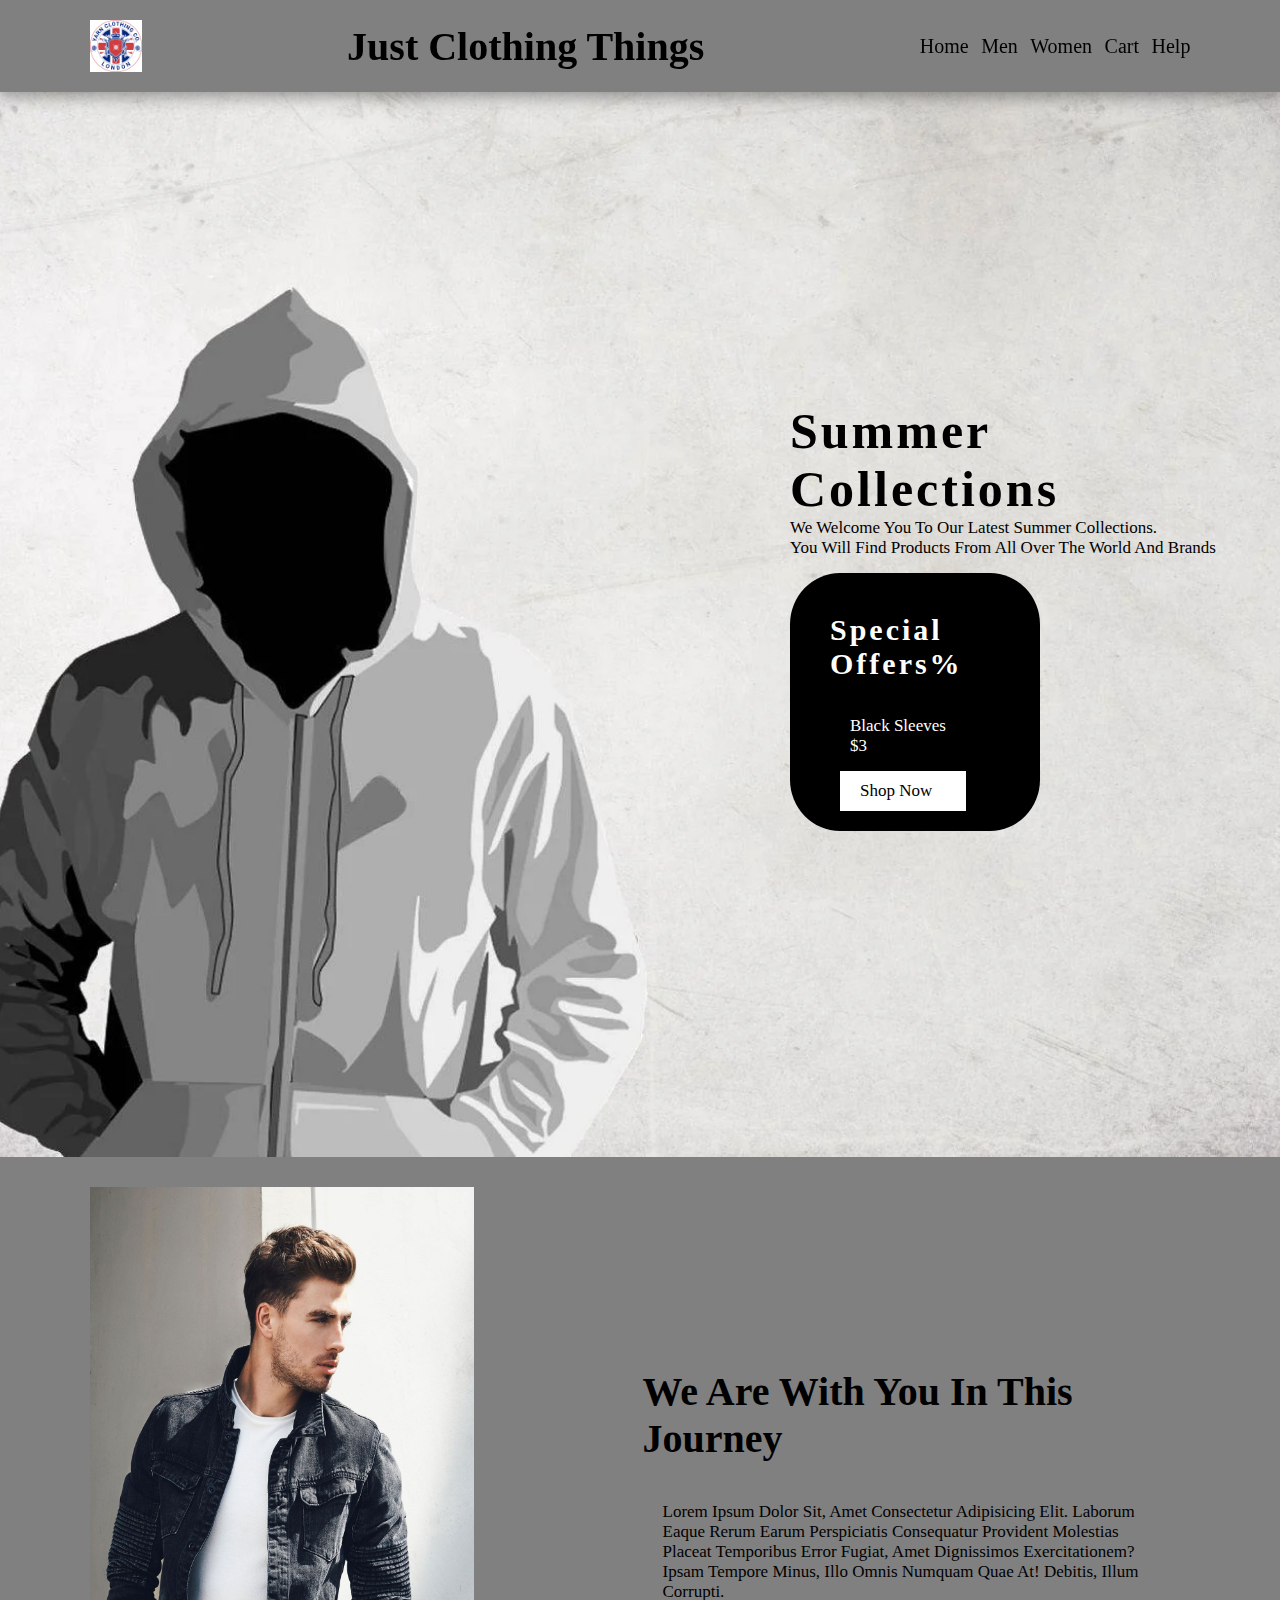
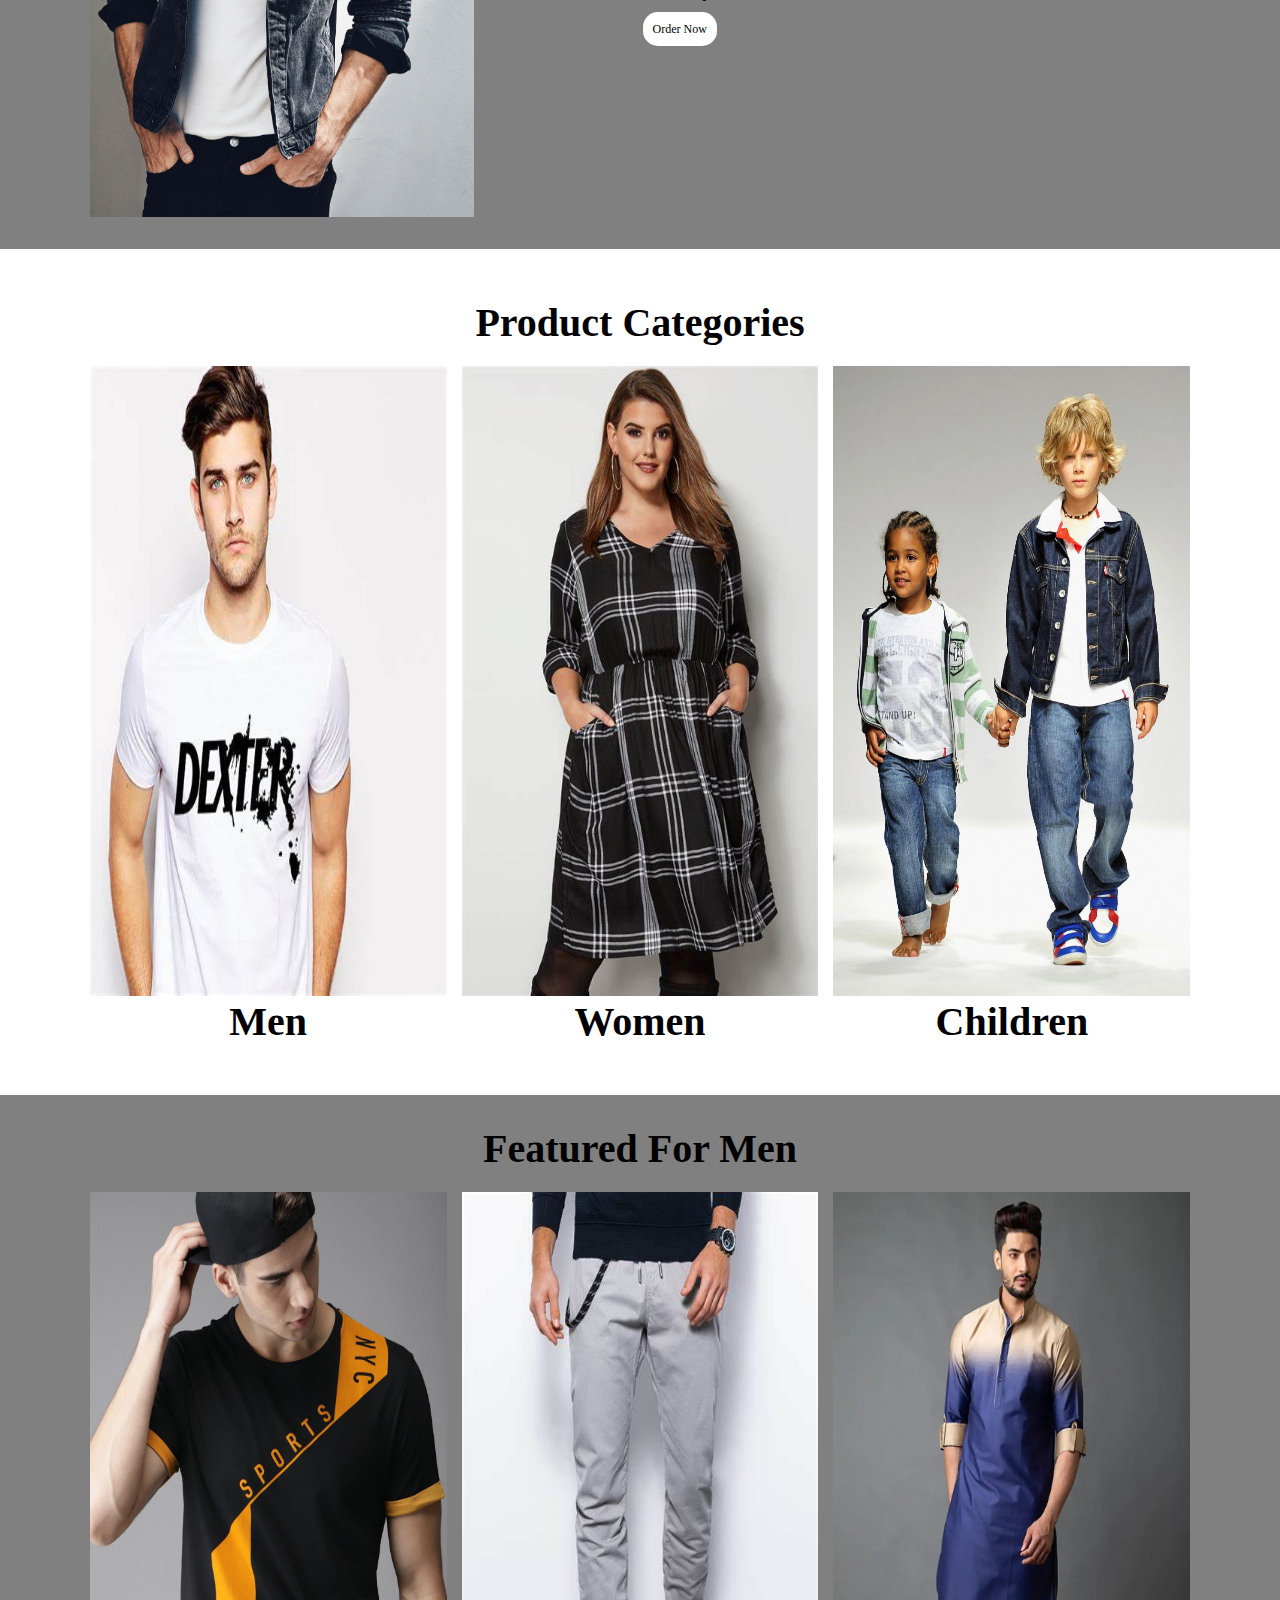
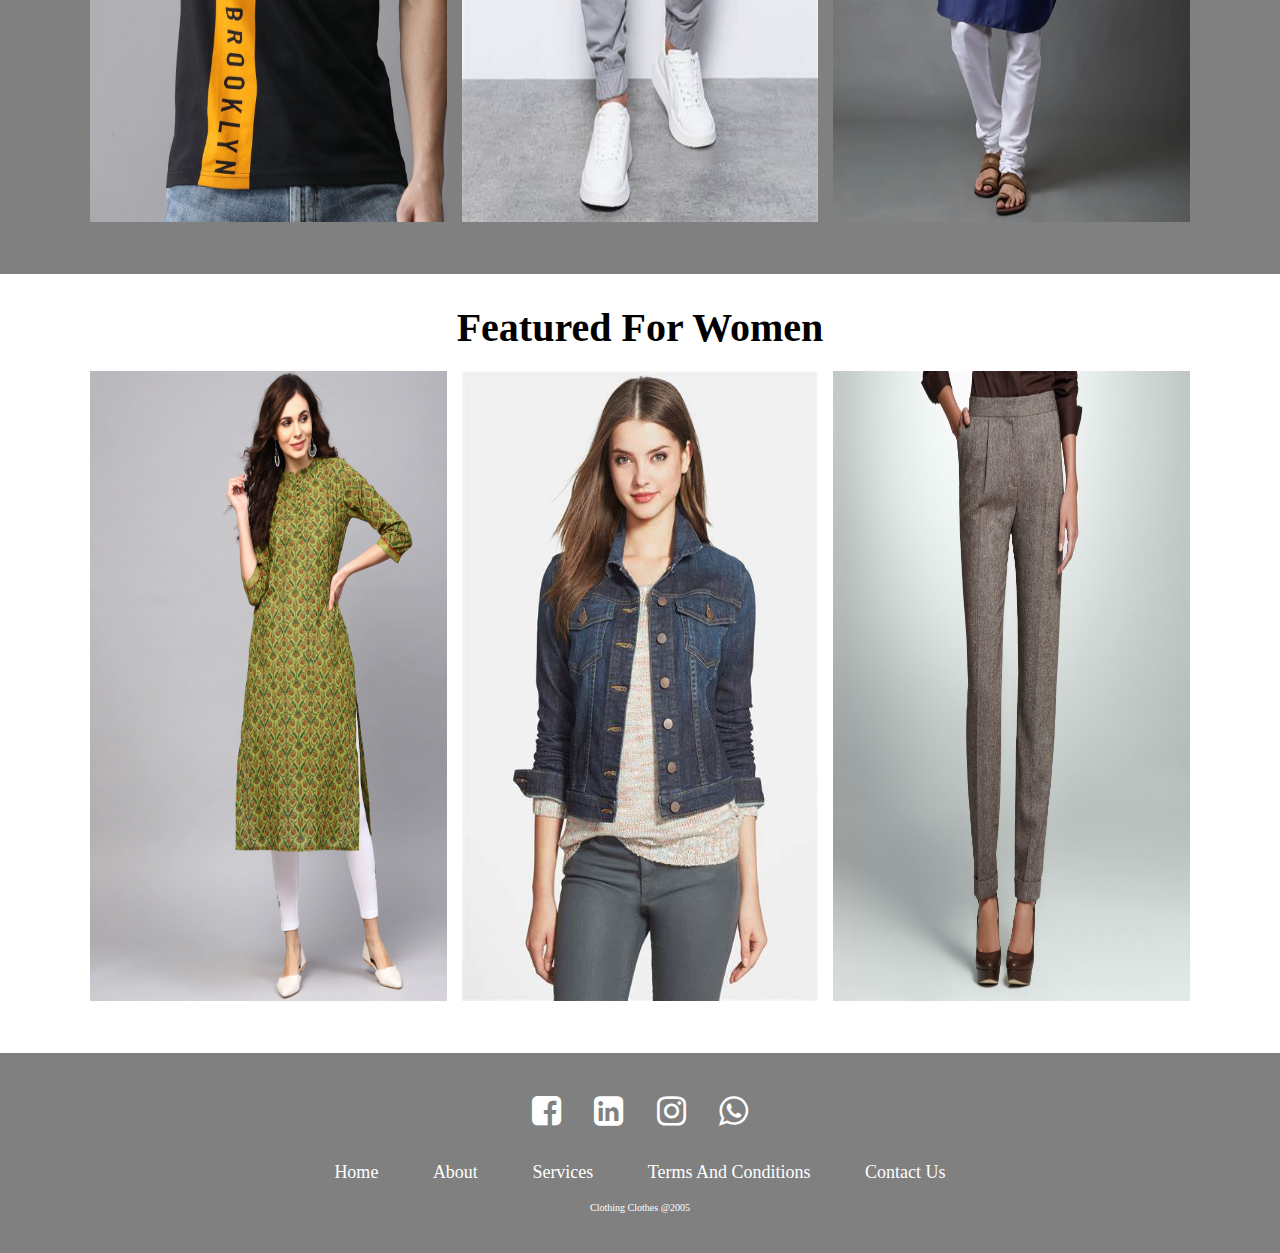
<file: task1/index.html>
<!DOCTYPE html>
<html lang="en">
  <head>
    <meta charset="UTF-8" />
    <meta http-equiv="X-UA-Compatible" content="IE=edge" />
    <meta name="viewport" content="width=device-width, initial-scale=1.0" />
    <title>Clothing</title>
    <link rel="stylesheet" href="style.css" />
    <link
      rel="stylesheet"
      href="https://cdnjs.cloudflare.com/ajax/libs/font-awesome/4.7.0/css/font-awesome.min.css"
    />
  </head>
  <body>
    <header class="header">
      <img src="logo3.png" id="logo" />
      <h2>Just Clothing Things</h2>
      <nav class="navbar">
        <a href="#">Home</a>
        <a href="#">Men</a>
        <a href="#">Women</a>
        <a href="#">Cart</a>
        <a href="#">Help</a>
      </nav>
    </header>

    <div class="main-background">
      <div class="leftcontent"></div>

      <div class="leftcontent">
        <div class="leftInnerContent">
          <div class="rightSideContent">
            <h1>
              Summer <br />
              Collections
            </h1>
            <p>
              We Welcome you to our latest summer collections.<br />
              You will find products from all over the world and brands
            </p>
          </div>
          <div class="rightSideContent">
            <div class="inner-main-content">
              <h1>Special Offers%</h1>
              <p>Black Sleeves <br />$3</p>
              <!-- <p>$3</p> -->
              <a href="#" class="shopnow-btn">Shop now</a>
            </div>
          </div>
        </div>
      </div>
    </div>

    <div class="Poster">
      <div class="InsidePoster">
        <img src="imagess/model.jpg" />
      </div>
      <div class="InsidePoster">
        <h1>We are with you in this Journey</h1>
        <p>
          Lorem ipsum dolor sit, amet consectetur adipisicing elit. Laborum
          eaque rerum earum perspiciatis consequatur provident molestias placeat
          temporibus error fugiat, amet dignissimos exercitationem? Ipsam
          tempore minus, illo omnis numquam quae at! Debitis, illum corrupti.
        </p>
        <a href="#" id="order">Order now</a>
      </div>
    </div>

    <div class="ProductList">
      <h1>Product Categories</h1>
      <div class="Products">
        <div class="ProductFeature">
          <img src="imagess/shirt.jpg" />
          <h1>Men</h1>
        </div>
        <div class="ProductFeature">
          <img src="imagess/women.jpg" />
          <h1>Women</h1>
        </div>
        <div class="ProductFeature">
          <img src="imagess/child.jpg" />
          <h1>Children</h1>
        </div>
      </div>
    </div>

    <div class="feature">
      <h1>Featured for Men</h1>

      <div class="feature-product">
        <div class="ProductFeature">
          <img src="imagess/feature1.jpg" />
        </div>
        <div class="ProductFeature">
          <img src="imagess/feature2.jpg" />
        </div>
        <div class="ProductFeature">
          <img src="imagess/feature3.webp" />
        </div>
      </div>
    </div>

    <div class="feature-women">
      <h1>Featured for Women</h1>
      <div class="feature-product">
        <div class="ProductFeature">
          <img src="imagess/feature4.webp" />
        </div>
        <div class="ProductFeature">
          <img src="imagess/feature5.jpg" />
        </div>
        <div class="ProductFeature">
          <img src="imagess/feature6.jpg" />
        </div>
      </div>
    </div>

    <footer class="footer-class">
      <div class="social">
        <a href="#"><i class="fa fa-facebook-square"></i></a>
        <a href="#"><i class="fa fa-linkedin-square"></i></a>
        <a href="#"><i class="fa fa-instagram"></i></a>
        <a href="#"><i class="fa fa-whatsapp"></i></a>
      </div>

      <ul class="list">
        <li>
          <a href="#">Home</a>
        </li>
        <li>
          <a href="#">About</a>
        </li>
        <li>
          <a href="#">Services</a>
        </li>
        <li>
          <a href="#">Terms and conditions</a>
        </li>
        <li>
          <a href="#">Contact us</a>
        </li>
      </ul>
      <p class="copyright">Clothing Clothes @2005</p>
    </footer>
  </body>
</html>
</file>
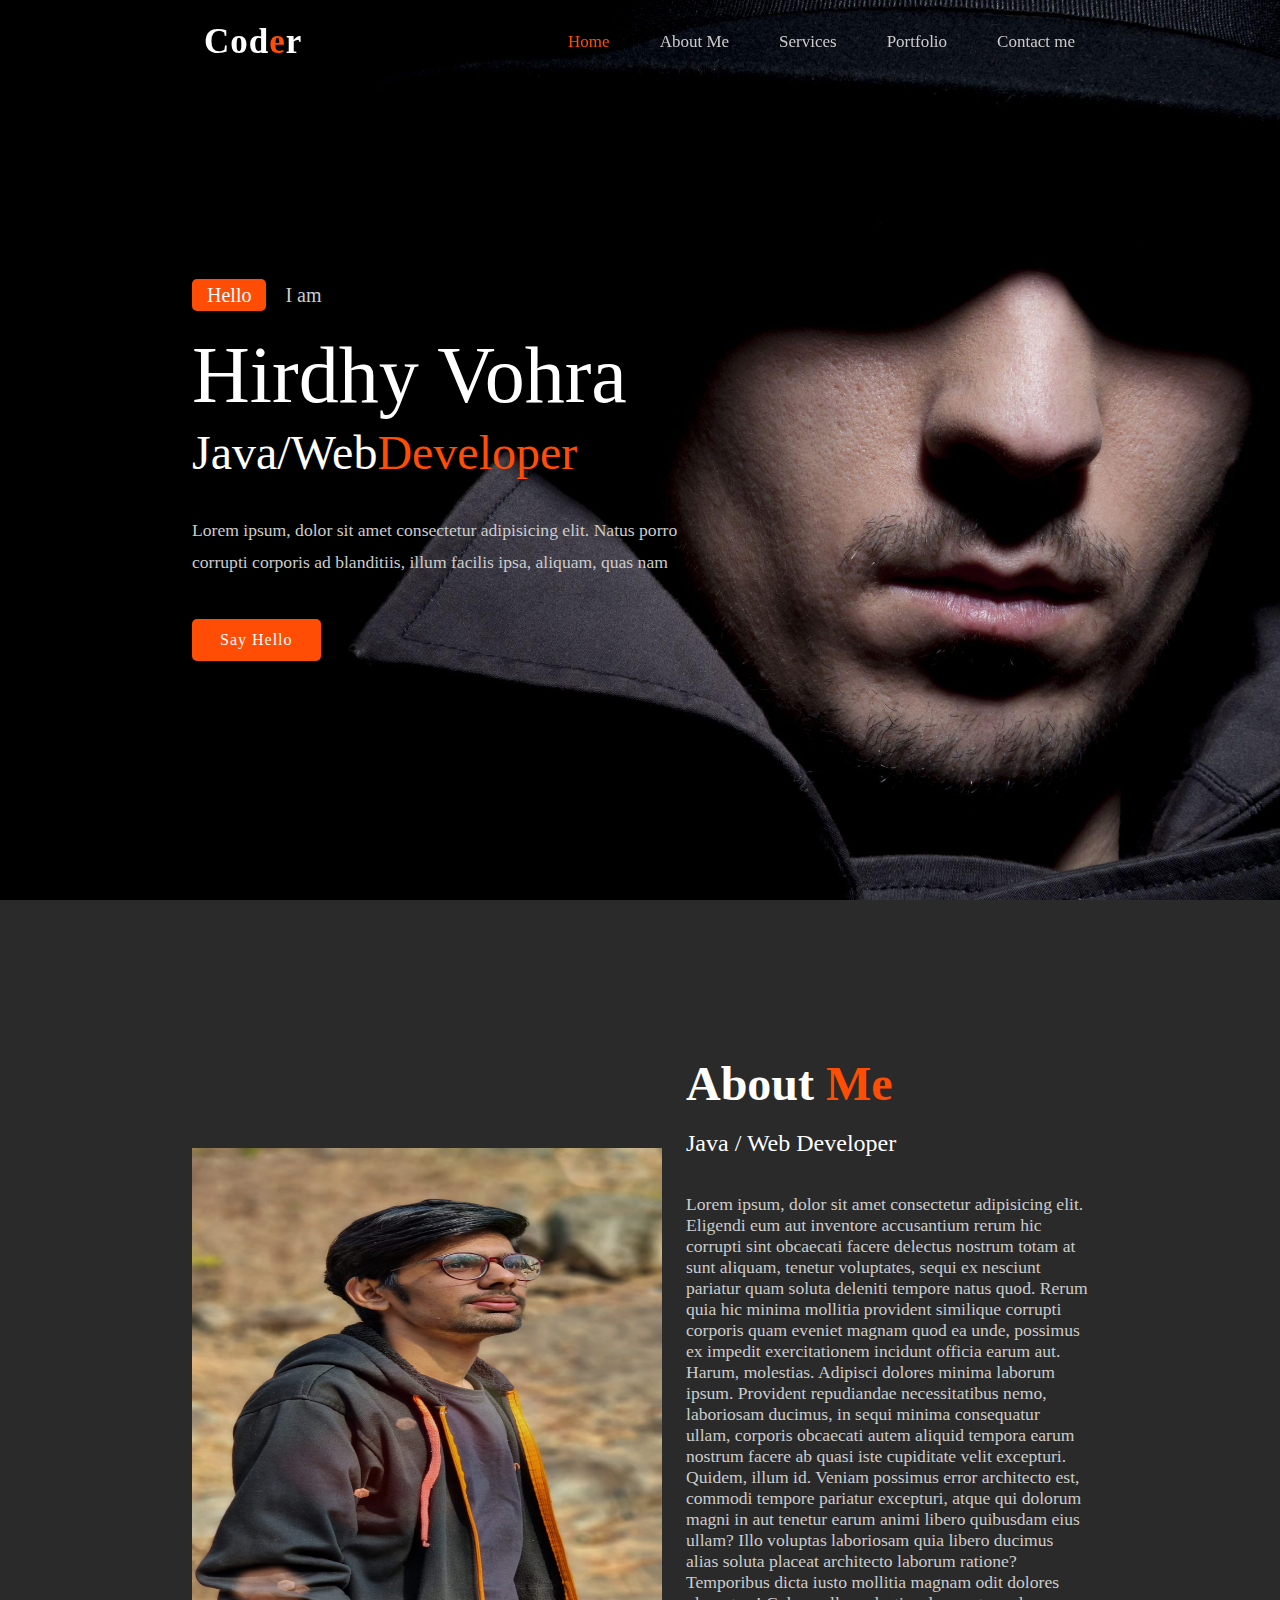
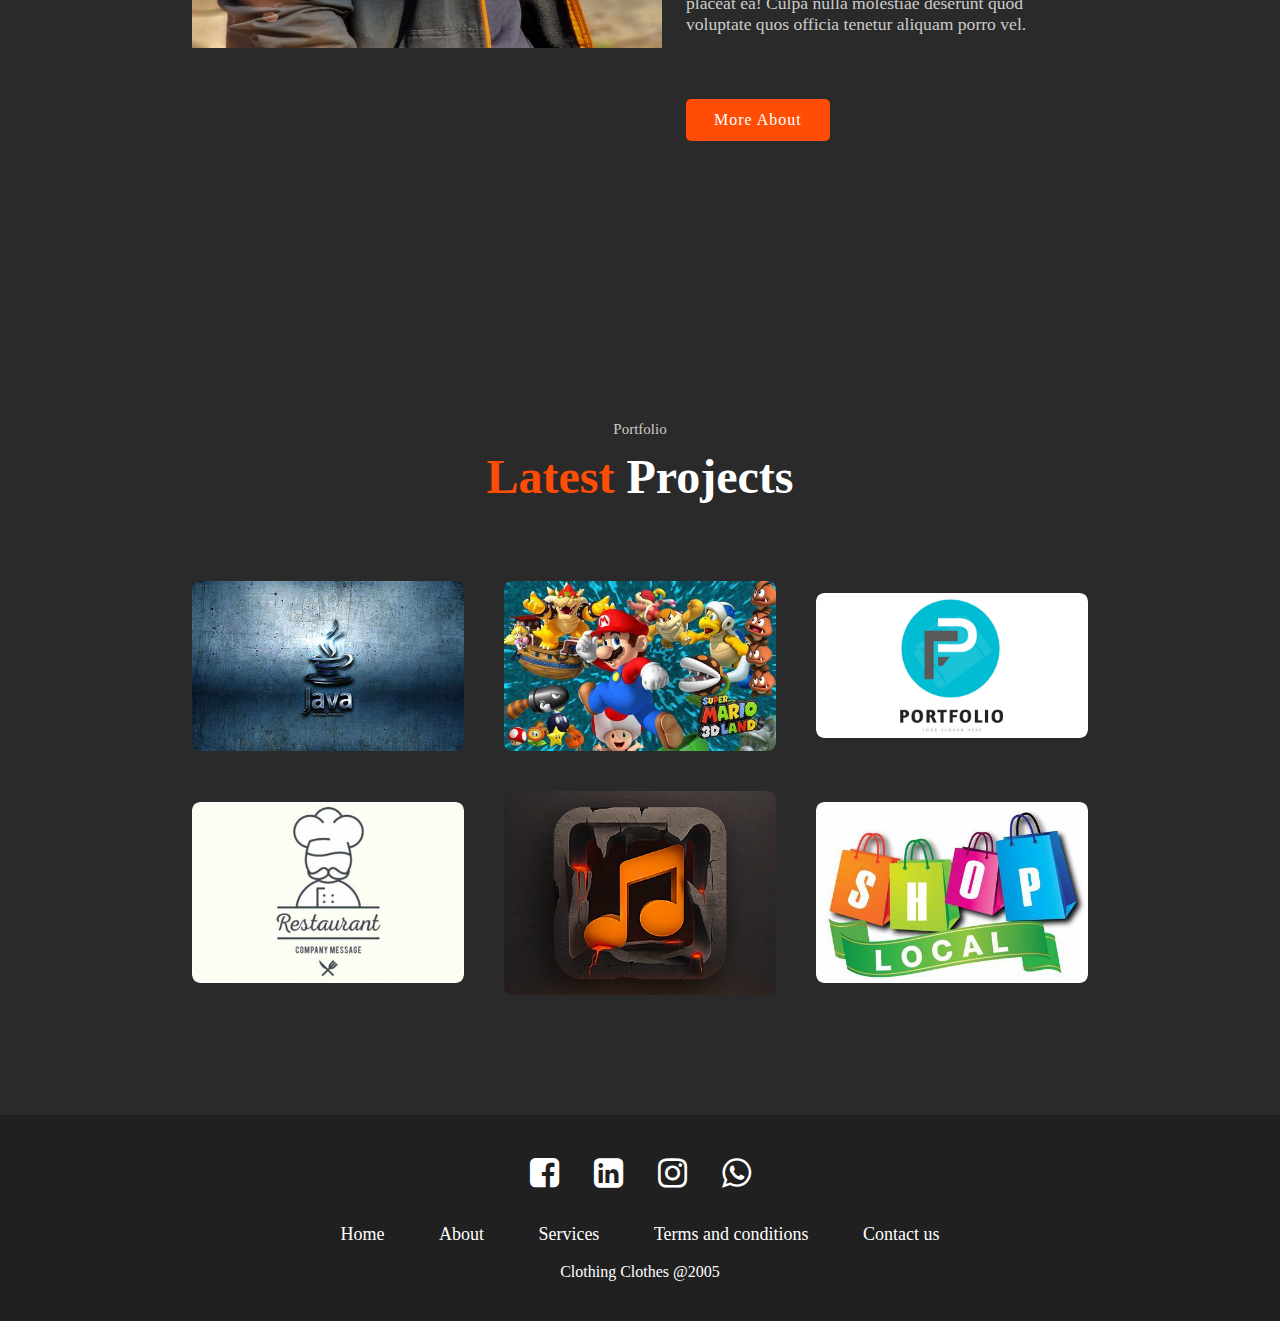
<file: task2/index.html>
<!DOCTYPE html>
<html lang="en">
  <head>
    <meta charset="UTF-8" />
    <meta http-equiv="X-UA-Compatible" content="IE=edge" />
    <meta name="viewport" content="width=device-width, initial-scale=1.0" />
    <title>Portfolio</title>
    <link rel="stylesheet" href="style.css" />
    <link
      rel="stylesheet"
      href="https://cdnjs.cloudflare.com/ajax/libs/font-awesome/4.7.0/css/font-awesome.min.css"
    />
  </head>
  <body>
    <!-- header design start -->
    <header>
      <a href="#" class="logo">Cod<span>e</span>r</a>

      <ul class="navbar">
        <li><a href="#home" class="active">Home</a></li>
        <li><a href="#about">About Me</a></li>
        <li><a href="#service">Services</a></li>
        <li><a href="#portfolio">Portfolio</a></li>
        <li><a href="#contact">Contact me</a></li>
      </ul>
    </header>

    <!-- header design close -->

    <!-- home section design start -->

    <section class="home-design" id="home">
       
      <div class="home">
        <div class="slide">
          <span class="one">Hello</span>
          <span class="two">I am</span>
        </div>
        <h1>Hirdhy Vohra</h1>
        <h3>Java/Web<span>Developer</span></h3>
        <p>
          Lorem ipsum, dolor sit amet consectetur adipisicing elit. Natus porro<br>
          corrupti corporis ad blanditiis, illum facilis ipsa, aliquam, quas nam
          
        </p>
        <div class="button">
            <a href="#" class="btn">Say Hello</a>
        </div>
        
      </div>
    </section>

    <!-- home section design end -->



    <!-- About section design start -->

<section class="about-section" id="about">
    <div class="about-img">
        <img src="four.jpeg"></img>
    </div>

    <div class="about-text">
        <h2>About <span>Me</span></h2>
        <h4>Java / Web Developer</h4>
        <p>Lorem ipsum, dolor sit amet consectetur adipisicing elit. Eligendi eum aut inventore accusantium rerum hic corrupti sint obcaecati facere delectus nostrum totam at sunt aliquam, tenetur voluptates, sequi ex nesciunt pariatur quam soluta deleniti tempore natus quod. Rerum quia hic minima mollitia provident similique corrupti corporis quam eveniet magnam quod ea unde, possimus ex impedit exercitationem incidunt officia earum aut. Harum, molestias. Adipisci dolores minima laborum ipsum. Provident repudiandae necessitatibus nemo, laboriosam ducimus, in sequi minima consequatur ullam, corporis obcaecati autem aliquid tempora earum nostrum facere ab quasi iste cupiditate velit excepturi. Quidem, illum id. Veniam possimus error architecto est, commodi tempore pariatur excepturi, atque qui dolorum magni in aut tenetur earum animi libero quibusdam eius ullam? Illo voluptas laboriosam quia libero ducimus alias soluta placeat architecto laborum ratione? Temporibus dicta iusto mollitia magnam odit dolores placeat ea! Culpa nulla molestiae deserunt quod voluptate quos officia tenetur aliquam porro vel.</p>
        <a href="#" class="btn">More About</a>
    </div>
</section>

<!-- About section design end -->

<!-- Portfolio section start -->

<section class="portfolio-section" id="portfolio">
    <div class="main-text">
        <p>Portfolio</p>
        <h2><span>Latest </span>Projects</h2>
    </div>

    <div class="portfolio-content">
        <div class="row">
            <img src="port4.jpg">
            <div class="layer">
                <h5>Full Stack Java</h5>
                <p>A Technical Blog website through which user can register and login himself for accessing and posting related information about particular fields. User can manage their own blogs and profile and can access useful information</p>
            </div>
        </div>

        <div class="row">
            <img src="port1.jpg">
            <div class="layer">
                <h5>Mario Game</h5>
                <p>Much similar to orignal Mario Game. Build this game with the help of HTML, CSS ,JavaScript . The player have to tackle the obstacle and jump which increases his points. At any instance if they collide the game will end.</p>                
            </div>
        </div>

        <div class="row">
            <img src="port2.jpg">
            <div class="layer">
                <h5>Portfolio website</h5>
            <p>Build a portfolio website which contains my information. Build this website using the basics of HTML CSS and JavaScript </p>                
            </div>
        </div>

        <div class="row">
            <img src="port3.jpg">
            <div class="layer">
                <h5>Resturant website</h5>
<p>Build a website for a Resturant which includes the menu they offer and the discounts and coupons they provide to their customers.</p>                
            </div>
        </div>

        <div class="row">
            <img src="port6.webp">
            <div class="layer">
                <h5>Spotify Clone</h5>
<p>Build clone website of a popular music app Spotify the user can listen to music just like he does on Spotify</p>                
            </div>
        </div>

        <div class="row">
            <img src="port5.jpg">
            <div class="layer">
                <h5>Shopping website</h5>
<p>A shopping website in which user can compare clothes of various brands and can buy accordingly. The website also shows different offers available currently
</p>                
            </div>
        </div>
    </div>
</section>

<!-- Portfolio section end -->



<!-- footer section start -->

<footer class="footer-class">
  <div class="social">
    <a href="#"><i class="fa fa-facebook-square"></i></a>
    <a href="#"><i class="fa fa-linkedin-square"></i></a>
    <a href="#"><i class="fa fa-instagram"></i></a>
    <a href="#"><i class="fa fa-whatsapp"></i></a>
  </div>

  <ul class="list">
    <li>
      <a href="#">Home</a>
    </li>
    <li>
      <a href="#">About</a>
    </li>
    <li>
      <a href="#">Services</a>
    </li>
    <li>
      <a href="#">Terms and conditions</a>
    </li>
    <li>
      <a href="#">Contact us</a>
    </li>
  </ul>
  <p class="copyright">Clothing Clothes @2005</p>
</footer>

<!-- footer section end -->
<script src="script.js"></script>
  </body>
</html>
</file>
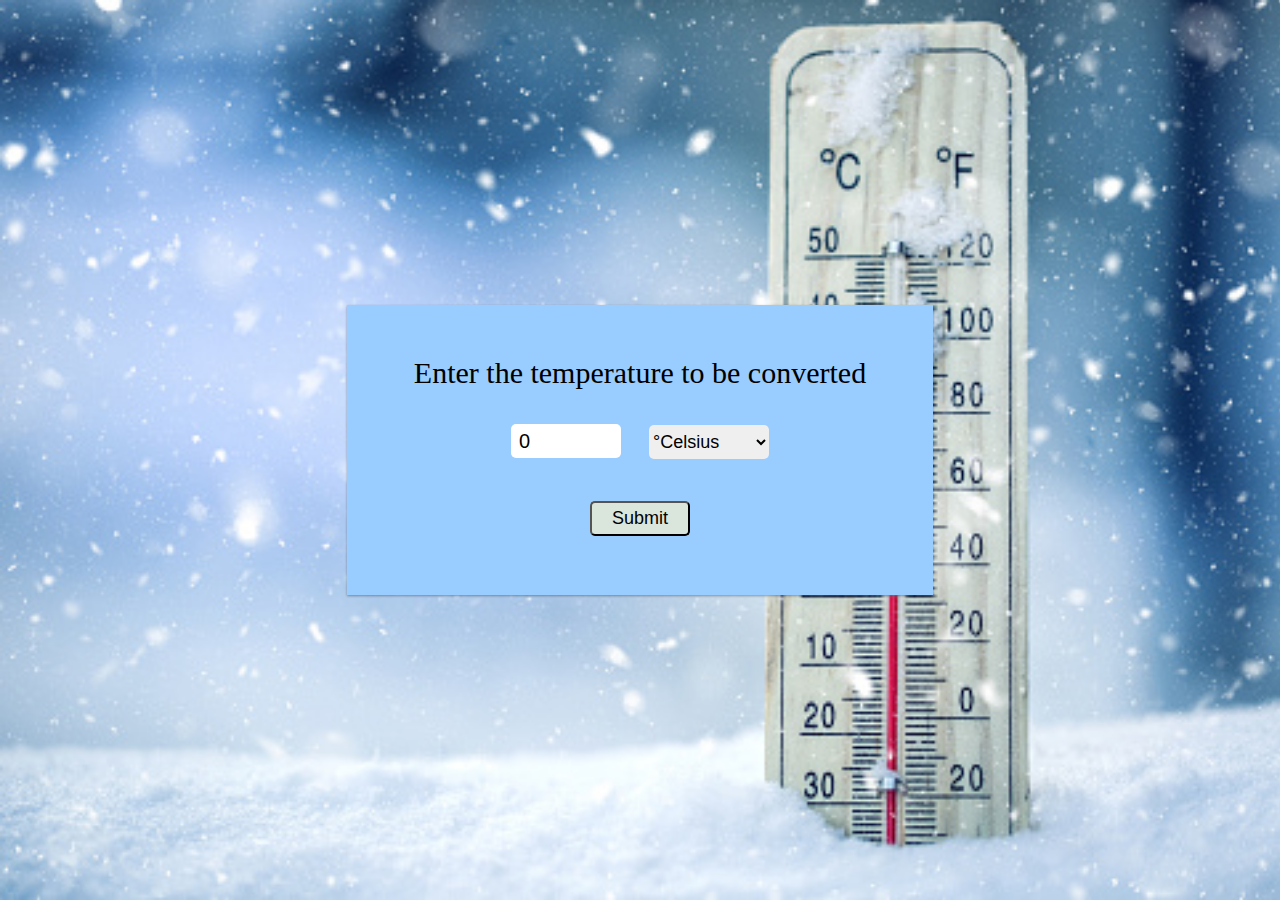
<file: task3/index.html>
<html lang="en">
<head>
    <meta charset="UTF-8">
    <meta http-equiv="X-UA-Compatible" content="IE=edge">
    <meta name="viewport" content="width=device-width, initial-scale=1.0">
    <link rel="stylesheet" href="style.css">
    <title>Temperature converter</title>
</head>

<body>
    <div class="container">
        <form id="calcTemp" onsubmit="calculateTemp(); return false">
            <label for="temperature">Enter the temperature to be converted</label>
            <br>
            <input type="number" name="temperature" id="temperature" value="0">
            <select name="temp_diff" id="temp_diff">
                <option value="celcius">&#176;Celsius</option>
                <option value="fahrenheit">&#176;Fahrenheit</option>
            </select>
            <br>
            <input type="submit" name="temperature" id="submit">
            <br>
            <span id="answer"></span>
        </form>
    </div>

    <script src="script.js"></script>
</body>

</html>
</file>
<file: task1/style.css>
:root
{
    --maincolor:#c4c9cd;
}


*
{
    margin: 0;
    padding: 0;
    box-sizing: border-box;
    transition: .2s;
    outline: none;
    text-transform:capitalize;
    text-decoration: none;
}

html
{
    font-size: 62.5%;
    scroll-behavior: smooth;
}

.header
{
    position: fixed;
    top: 0;
    left: 0;
    right: 0;
    display: flex;
    justify-content: space-between;
    align-items: center;
    padding: 2rem 7%;
    background-color: grey;
    box-shadow: rgba(0, 0, 0,0.35) 0px 5px 15px;
}

.header h2
{
    font-size: 40px;
}

.header h2:hover
{
    background-color: var(--maincolor);
    color: white;
    padding: 1rem 2rem;
    
}
.header #logo
{
    font-size: 3.5rem;
    color: black;
    background-repeat: no-repeat;
    background-size: cover;
    height: 52px;
}

.innerBanner a:hover
{
    background-color: black;
    color: white;
    padding: 1rem 3rem;
}

.ProductFeature h1:hover
{
    background-color: grey;
    color: white;
    /* padding: 1rem 3rem; */
}

.ProductFeature img:hover
{
    padding: 1rem 3rem;
}
.navbar a{
    color: black;
    font-size: 2rem;
    margin-left: 1rem;
}

.navbar a:hover
{
    background-color: var(--maincolor);
    color: white;
    border-radius: 10px;
    padding: 1rem 3rem;
}

.feature h1:hover
{
    background-color: white;

}

.feature-women h1:hover
{
    background-color: grey;
    color: white;
}



.searchbox
{
    padding-left: 95px;
    display: inline;
    position: relative;
    top: 110%;
    width: 50%;
    right: 2rem;
    /* box-shadow: rgba(0, 0, 0,0.35) 0px 5px 15px; */
    
}

.searchbox:hover
{
    background-color: var(--maincolor);
    color: white;
    border-radius: 10px;
    padding: 1rem 3rem;  
}


/* uses javascript* upto shop-content*/
.shopping-cart
{
    position: absolute;
    top: 110%;
    width: 12rem;
    right: 30rem;
    left: 100%;
}

.shopping-box
{
    position: relative;
    display: flex;
    align-items: center;
    padding: 2rem;
}

.shopping-box img
{
width: 200%;
}

.shop-content h3
{
    font-size: 1.7rem;
    padding: 0.5rem;

}

.shop-content span
{
    /* margin: 0.5rem; */
    font-size: 1.7rem;
}

.main-background
{
    background: url(imagess/main2.webp);
    background-size: cover;
    background-position: center;
    margin-top: 6%;
    width: 100%;
    height: 120vh;
    background-repeat: no-repeat;
    display: flex;
    justify-content: center;
    align-items: center;
    flex-wrap: wrap;
    gap: 300px;
}

.leftcontent
{
    flex: 1 1 45rem;
}


.rightSideContent p{
    font-size: 1.7rem;
}
.rightSideContent h1
{
    font-size: 50px;
    letter-spacing: 3px;
}

.leftInnerContent
{
    display: flex;
    justify-content: center;
    align-items: center;
    gap: 15px;
    flex-wrap: wrap;
    color: black;
}

.rightSideContent
{
    flex: 1 1 10rem;
}

.inner-main-content
{
    background: black;
    padding: 2rem 2rem;
    width: 250px;
    display: inline-block;
    border-radius: 20%;
}


.inner-main-content h1
{
    color: white;
    padding: 2rem 2rem;
    font-size: 3rem;
}

.inner-main-content p
{
    color: white;
    font-size: 1.7rem;
    padding: 1.5rem 4rem;
}


.inner-main-content span
{
    color: white;
    font-size: 1.7rem;
    margin-right: 1rem;
}

.shopnow-btn
{
    margin: 0rem 3rem;
    display: block;
    padding: 1rem 2rem;
    background-color: white;
    width: 60%;
  
    color: black;
    font-size: 1.7rem;
}

.shopnow-btn:hover
{
    color: white;
    background-color: grey;
}


.Poster
{
    padding: 3rem 7%;
    display: flex;
    justify-content: center;
    align-items: center;
    gap: 5px;
    background-color: grey;
    margin-bottom: 20px;
}

.InsidePoster img
{
    background-size: cover;
    height: 70vh;
    width: 30vw;
    background-repeat: no-repeat;
}

.InsidePoster
{
    flex: 1 1 45rem;
}

.InsidePoster h1
{
    font-size: 40px;
    padding-bottom: 20px;
}

.InsidePoster a
{
    padding: 1rem 1rem;
    background: white;
    color: black;
    font-size: 1.2rem;
    text-align: center;
    margin-top: 4rem;
    border-radius: 15px;
}

.InsidePoster a:hover
{
    color: white;
    background-color: black;
    padding: 1rem 3rem;
}

.InsidePoster img:hover
{
    padding: 1rem 3rem;
}
.InsidePoster p
{
    font-size: 1.7rem;
    padding: 2rem;
}

.ProductList
{
    padding: 3rem 7%;
}

.ProductList h1
{
    font-size: 40px;
    text-align: center;
}
.Products
{
    display: flex;
    justify-content: center;
    align-items: center;
    gap: 15px;
    flex-wrap: wrap;
    padding: 2rem 0;
}

.ProductFeature
{
    flex: 1 1 30rem;
}

.Products .ProductFeature img
{
    background-size: cover;
    background-repeat: no repeat;
    height: 70vh;
    width:100%
}

.ProductList h1:hover
{
    color: white;
    background-color: grey;
}

.feature
{
    padding: 3rem 7%; 
    background-color: grey;
}

.feature h1
{
    font-size: 40px;
    text-align: center;
}



.feature-women
{
    padding: 3rem 7%; 
    /* background-color: grey; */
}

.feature-women h1
{
    font-size: 40px;
    text-align: center;
}


.feature-product
{
    display: flex;
    justify-content: center;
    align-items: center;
    gap: 15px;
    flex-wrap: wrap;
    padding: 2rem 0;
}

.feature-product .ProductFeature img
{
    background-size: cover;
    background-repeat: no repeat;
    height: 70vh;
    width:100%
}

.footer-class
{
    padding: 40px 0;
    background-color: grey;
}

.footer-class .social
{
    text-align: center;
    padding-bottom: 25px;
    color: white;
}

.footer-class .social a
{
    font-size: 34px;
    color: inherit;
    height: 40px;
    width: 40px;
    display: inline-block;
    border-radius:40%;
    margin: 0 10px;
}

.footer-class .social a :hover
{
    color: black;
}

.footer-class ul
{
    margin-top: 0;
    padding: 0;
    list-style: none;
    font-size: 18px;
    line-height: 1.6;
    margin-bottom: 0;
    text-align: center;
}

.footer-class ul li a
{
    color: white;
    text-decoration: none;

}

.footer-class ul li
{
    display: inline-block;
    padding: 0 25px;
}

.footer-class ul li a:hover
{
    background-color: white;
    color: black;
    padding: 20px;
    border-radius: 50%;
}
.footer-class .copyright
{
    color: white;
    text-align: center;
    margin-top: 15px;

}
</file>
<file: task2/style.css>
*{
    padding: 0;
    margin: 0;
    box-sizing: border-box;
    text-decoration: none;
    list-style: none;
    scroll-behavior: smooth;
}

:root
{
    --bg-color: #2a2a2a;
    --second-bg:#202020;
    --text-color:#fff;
    --second-color:#ccc;
    --main-color:#ff4d05;
    --big-font:5rem;
    --h2-font:3rem;
    --p-font:1.1rem;
}

body{
    background: var(--bg-color);
    color: var(--text-color);
}

header{
    position: fixed;
    width: 100vw;
    top: 0;
    right: -12px;
    z-index: 1000;
    display: flex;
    align-items: center;
    justify-content: space-between;
    background: transparent;
    padding: 22px 15%;
    border-bottom: 1px solid transparent;
    transition: all .45s ease;
}

.logo{
    color: var(--text-color);
    font-size: 35px;
    font-weight: 700;
    letter-spacing: 1px;
}
span{
    color: var(--main-color);
}

.navbar{
    display: flex;
}

.navbar a{
    color: var(--second-color);
    font-size: 17px;
    font-weight: 500;
    margin: 0 25px;
    transition: all .45s ease;
}

.navbar a:hover{
    color: var(--main-color);
}

.navbar a.active{
    color: var(--main-color); 
}


section{
padding: 160px 15% 120px;    
}

.home-design{
    position: relative;
    height: 100vh;
    width: 100%;
    background-image: url(final2.jpg);
    background-size: cover;
    background-repeat: no-repeat;
    background-position: center;
    display: flex;
    align-items: center;
    justify-content: flex-start;

}

.slide{
    margin-bottom: 20px;
}

.one{
    display: inline-block;
    margin-right: 15px;
    height: 32px;
    padding: 0 15px;
    line-height: 32px;
    font-size: 20px;
    font-weight: 500;
    background: var(--main-color);
    color:var(--text-color);
    border-radius: 5px;
}

.two{
    display: inline-block;
    color: var(--second-color);
    font-size: 20px;
    font-weight: 500;
}

.home h1{
    font-size: var(--big-font);
    font-weight: 500;
    color: var(--text-color);
    line-height: 1.1;
    margin: 0 0 8px;
}

.home h3{
    color: var(--text-color);
    margin: 0 0 35px;
    font-size: 3rem;
    font-weight: 500;
    line-height: 1.1;
}

.home p{
    color: var(--second-color);
    font-size: var(--p-font);
    line-height: 1.8;
    margin-bottom: 40px;
}

.button{
    display: inline-flex;
    align-items: center;
    justify-content: center;
}

.btn{
display: inline-block;
padding: 12px 28px;
background: var(--main-color);
border-radius: 5px;
color: var(--text-color);
font-size: 1rem;
font-weight: 300;
letter-spacing: 1px;
transition: all .45s ease;
}

.btn:hover{
    transform:scale(0.9);
}

.about-img img{
    height:500px;
    width: 470px;
}

header.sticky{
    background:var(--second-bg);
    border-bottom: 1px solid #ffffff1a;
    padding: 12px 15%;
   
}

.about-section
{
    display: grid;
    grid-template-columns: repeat(2,1fr);
    align-items: center;
    gap: 1.5rem;
}

.about-text h2{
    font-size: var(--h2-font);
    line-height: 1;
}

.about-text h4{
    font-size: 24px;
    font-weight: 500;
    color: var(--text-color);
    line-height: 1.7;
    margin: 15px 0 30px;
}

.about-text p{
    color: var(--second-color);
    font-size: var(--p-font);
    
    margin-bottom: 4rem;
}

.main-text{
    text-align: center;
}

.main-text p{
    color: var(--second-color);
    font-size: 15px;
    margin-bottom: 15px;
}

.main-text h2{
    font-size: var(--h2-font);
    line-height: 1;
}

.portfolio-content{
    display: grid;
    grid-template-columns: repeat(auto-fit,minmax(250px,auto));
    align-items: center;
    gap: 2.5rem;
    margin-top: 5rem;
}

.row{
    position: relative;
    overflow: hidden;
    border-radius: 8px;
    cursor: pointer;
}

.row img{
    width: 100%;
    border-radius: 8px;
    display: block;
    transition: transform 0.5s;
}

.layer{
    width: 100%;
    height: 0;
    background: linear-gradient(rgba(0,0,0,0.1),rgba(213, 47, 5, 0.833));
    position: absolute;
    border-radius: 8px;
    left: 0;
    bottom: 0;
    overflow: hidden;
    display: flex;
    flex-direction: column;
    align-items: center;
    justify-content: center;
    text-align: center;
    padding: 0 40px;
    transition: height 0.5s;
}

.layer h5{
    font-size: 20px;
    font-weight: 500;
    margin-bottom: 15px;
}

.layer p{
    color: var(--second-color);
    font-size: 1rem;
   
}

.row:hover img{
    transform: scale(1.1);
}

.row:hover .layer{
    height: 100%;

}


.footer-class
{
    padding: 40px 0;
    background-color: var(--second-bg);
}

.footer-class .social
{
    text-align: center;
    padding-bottom: 25px;
    color: white;
}

.footer-class .social a
{
    font-size: 34px;
    color: inherit;
    height: 40px;
    width: 40px;
    display: inline-block;
    border-radius:40%;
    margin: 0 10px;
}

.footer-class .social a :hover
{
    color: var(--main-color);
}

.footer-class ul
{
    margin-top: 0;
    padding: 0;
    list-style: none;
    font-size: 18px;
    line-height: 1.6;
    margin-bottom: 0;
    text-align: center;
}

.footer-class ul li a
{
    color: white;
    text-decoration: none;

}

.footer-class ul li
{
    display: inline-block;
    padding: 0 25px;
}

.footer-class ul li a:hover
{
  
    color: var(--main-color);
   
}
.footer-class .copyright
{
    color: white;
    text-align: center;
    margin-top: 15px;

}
</file>
<file: task3/style.css>
* {
    box-sizing: border-box;
    padding: 0;
    margin: 0;
   
}

.container {
    display: flex;
    justify-content: center;
    align-items: center;
    height: 100vh;
    text-align: center;
    background:url(temp.jpg);
    background-repeat: no-repeat;
    background-size: cover;
}

#calcTemp {
    padding: 29px 67px;
    min-height: 290px;
    background-color: rgb(153 204 255);
    box-shadow: rgba(0, 0, 0, 0.12) 0px 1px 3px, rgba(0, 0, 0, 0.24) 0px 1px 2px;
}

label {
    font-size: 30px;
    line-height: 78px;
}

#temperature {
    width: 110px;
    height: 34px;
    border-radius: 5px;
    margin: 12px;
    padding: 8px;
    font-size: 20px;
    font-weight: 500;
    border: none;
    outline: none;
}

#temp_diff {
    width: 120px;
    height: 34px;
    border-radius: 5px;
    margin: 12px;
    font-size: 18px;
    font-weight: 500;
    border: none;
    outline: none;
}

#submit {
    width: 100px;
    border-radius: 5px;
    margin: 30px 0 20px 0;
    font-size: 18px;
    background-color: rgb(218 229 220);
    padding: 5px;
    transition: all 0.5s ease;
}

#submit:hover{
    background-color: antiquewhite;
    cursor: pointer;
}

#result{
    font-size: 27px;
}
</file>
